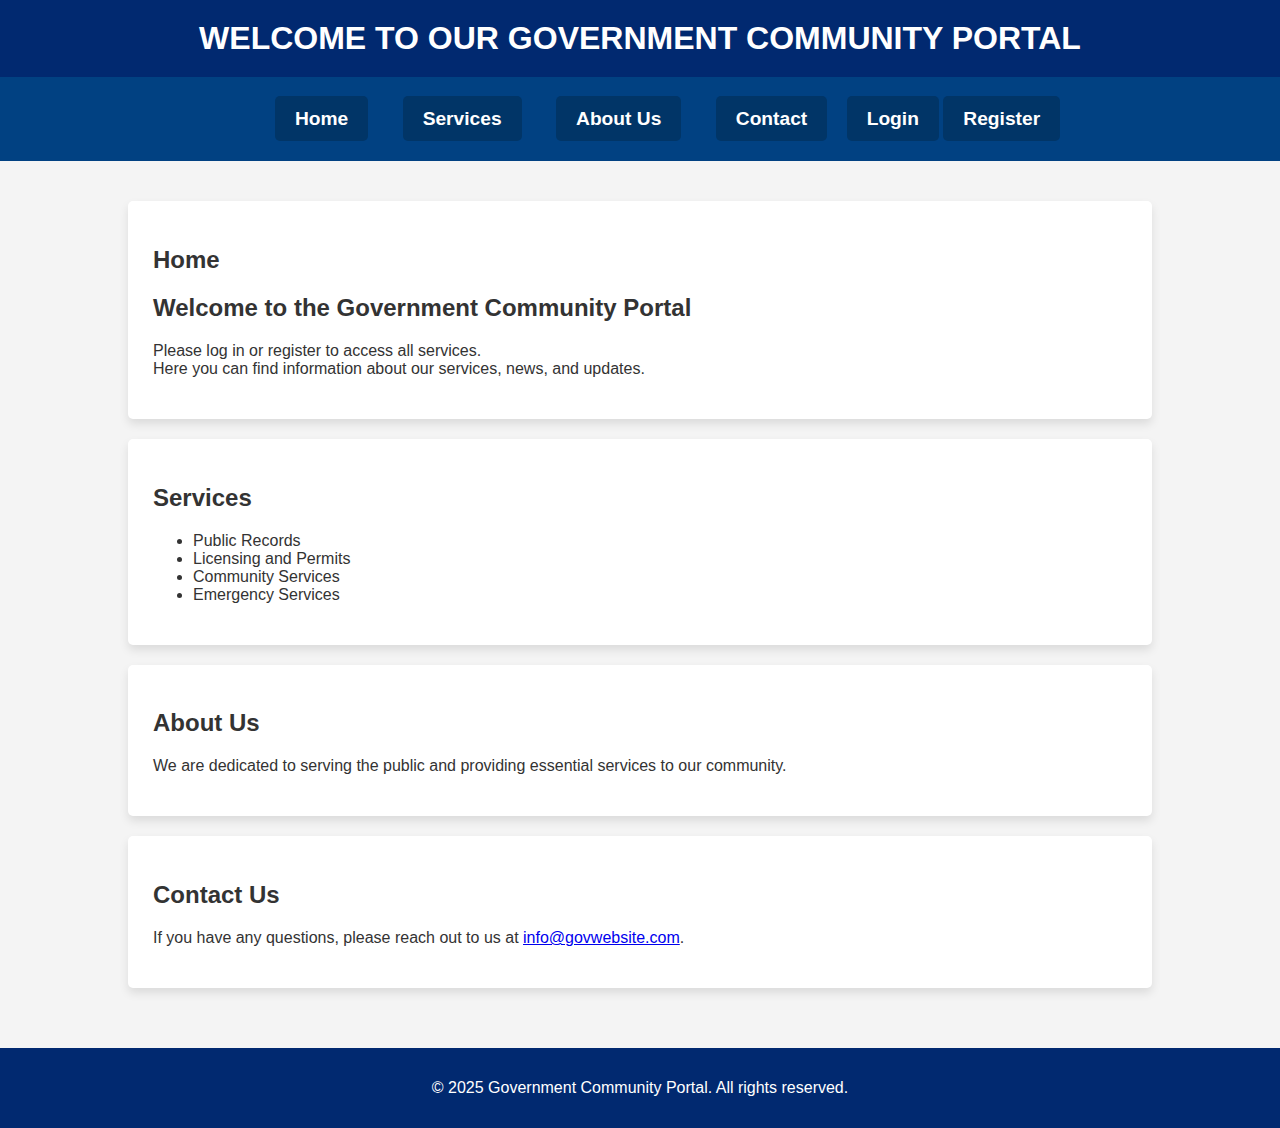
<file: Tech-a-thon/index.html>
<!DOCTYPE html>
<html lang="en">
<head>
    <meta charset="UTF-8">
    <meta name="viewport" content="width=device-width, initial-scale=1.0">
    <title>Government Community Portal</title>
    <link rel="stylesheet" href="style.css">
</head>
<body>

    <!--Header section-->
    <header>Welcome to Our Government Community Portal</header>
    <nav>

    <ul>
        <li><a href="#home">Home</a></li>
        <li><a href="#services">Services</a></li>
        <li><a href="#about">About Us</a></li>
        <li><a href="#contact">Contact</a></li>
        <a href="login.html">Login</a>
        <a href="signup.html">Register</a>
    </ul>
    </nav>



    <!--Main section-->
    <main>
    <div class="container">
        <section id="home">
            <h2>Home</h2>
            <h2>Welcome to the Government Community Portal</h2>
            <p>Please log in or register to access all services.<br>
                Here you can find information about our services, news, and updates.</p>
        </section>

        <section id="services">
            <h2>Services</h2>
            <ul>
                <li>Public Records</li>
                <li>Licensing and Permits</li>
                <li>Community Services</li>
                <li>Emergency Services</li>
            </ul>
        </section>

        <section id="about">
            <h2>About Us</h2>
            <p>We are dedicated to serving the public and providing essential services to our community.</p>
        </section>

        <section id="contact">
            <h2>Contact Us</h2>
            <p>If you have any questions, please reach out to us at <a href="mailto:info@govwebsite.com">info@govwebsite.com</a>.</p>
        </section>
    </main>
    </div>
    

    <!--Footer section-->
    <footer>
        <p>&copy; 2025 Government Community Portal. All rights reserved.</p>
    </footer>
    

</body>
</html>
</file>
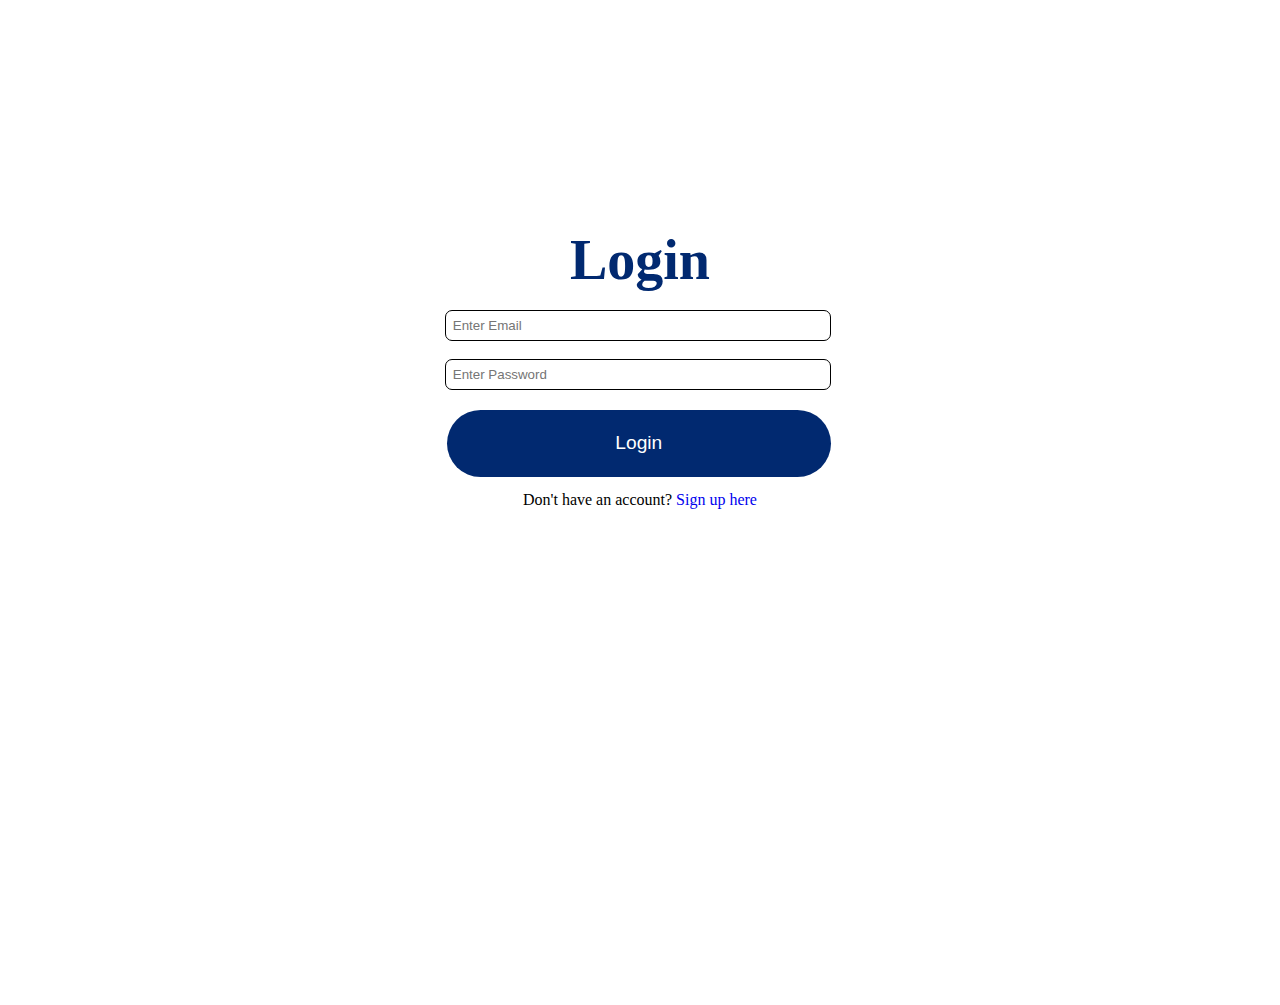
<file: Tech-a-thon/dashboard.html>
<!DOCTYPE html>
<html lang="en">
<head>
    <meta charset="UTF-8">
    <meta name="viewport" content="width=device-width, initial-scale=1.0">
    <title>Dashboard</title>
    <link rel="stylesheet" href="style.css">
</head>
<body>
    <header>Government Community Portal</header>
    <nav>
        <a href="dashboard.html">Dashboard</a>
        <a href="index.html" id="logout">Logout</a>
    </nav>

    <div class="container">
        <h2>Welcome to the Dashboard</h2>
        <p>Here, you can access all community services.</p>

        <section id="report">
            <h2>Report Issues</h2>
            <form>
                <input type="text" placeholder="Issue Title" required>
                <textarea placeholder="Describe the issue..." required></textarea>
                <button type="submit">Submit</button>
            </form>
        </section>

        <section id="events">
            <h2>Community Events</h2>
            <form>
                <input type="text" placeholder="Event Name" required>
                <input type="date" required>
                <textarea placeholder="Event Details..." required></textarea>
                <button type="submit">Post Event</button>
            </form>
        </section>

        <section id="services">
            <h2>Service Exchange</h2>
            <form>
                <input type="text" placeholder="Service Title" required>
                <textarea placeholder="Service Description..." required></textarea>
                <button type="submit">Submit</button>
            </form>
        </section>

        <section id="dashboard-content">
            <h2>Live Dashboard</h2>
            <button onclick="refreshDashboard()">Refresh</button>
            <p>Updated reports and events displayed here.</p>
        </section>
    </div>

    <script>
        if (localStorage.getItem('isLoggedIn') !== 'true') {
            alert('You must be logged in to access this page!');
            window.location.href = 'login.html';
        }

        document.getElementById('logout').addEventListener('click', function() {
            localStorage.removeItem('isLoggedIn');
            alert('You have been logged out!');
            window.location.href = 'index.html';
        });
    </script>
</body>
</html>
</file>
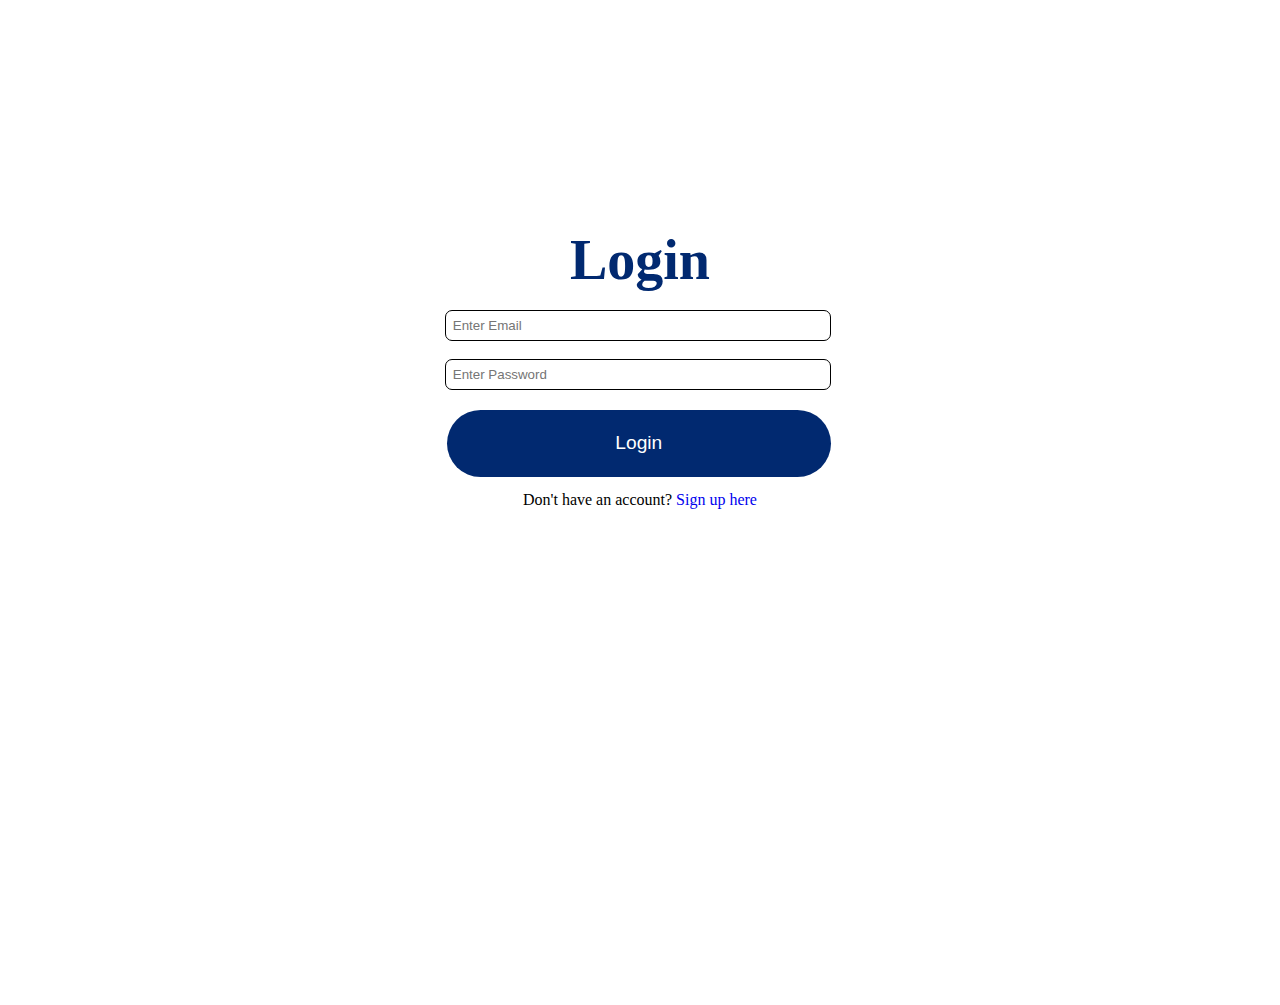
<file: Tech-a-thon/login.html>
<!DOCTYPE html>
<html lang="en">
<head>
    <meta charset="UTF-8">
    <meta name="viewport" content="width=device-width, initial-scale=1.0">
    <title>Login</title>
    <link rel="stylesheet" href="login.css">
</head>
<body>
    <div class="container">
        
        <form id="form">
            <h2>Login</h2><br>
            <input type="email" id="email" placeholder="Enter Email" required>
            <br><br>
            <input type="password" id="password" placeholder="Enter Password" required>
            <button type="submit">Login</button>
        
        <p>Don't have an account? <a href="signup.html">Sign up here</a></p>
    </div>
</form>

    <script>
        document.getElementById('loginForm').addEventListener('submit', function(event) {
            event.preventDefault();
            const email = document.getElementById('email').value;
            const password = document.getElementById('password').value;

            const storedEmail = localStorage.getItem('userEmail');
            const storedPassword = localStorage.getItem('userPassword');

            if (email === storedEmail && password === storedPassword) {
                localStorage.setItem('isLoggedIn', 'true');
                alert('Login successful! Redirecting to Dashboard...');
                window.location.href = 'dashboard.html';
            } else {
                alert('Invalid credentials! Please try again.');
            }
        });
    </script>
</body>
</html>
</file>
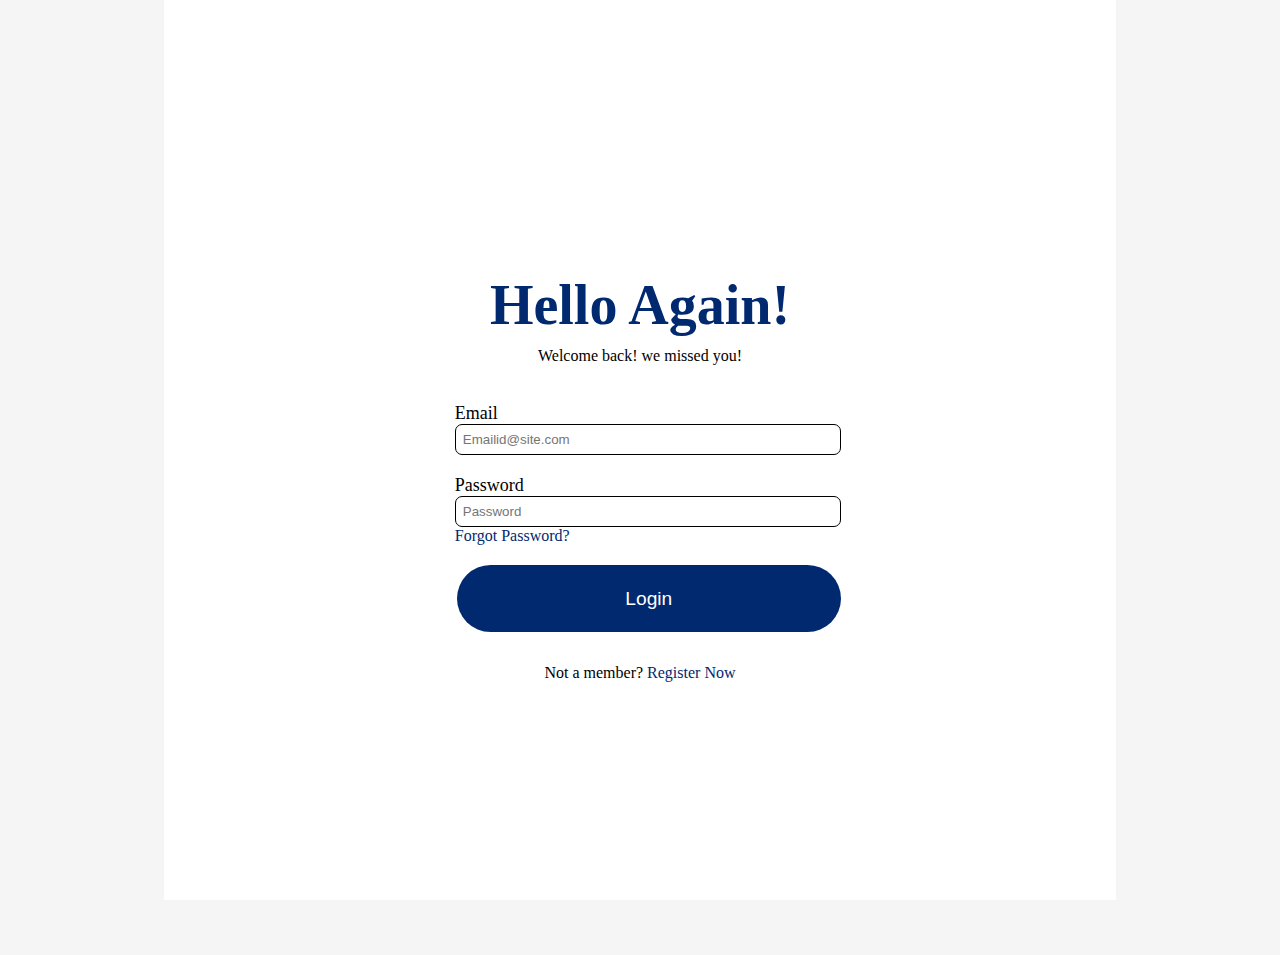
<file: Tech-a-thon/SignUpPage.html>
<!DOCTYPE html>
<html lang="en">
<head>
    <meta charset="UTF-8">
    <meta name="viewport" content="width=device-width, initial-scale=1.0">
    <title>Login Page</title>
    <link rel="stylesheet" href="sign.css">
    <style>
        body{
            background-color: whitesmoke;
            
        }
        a{
            text-decoration: none;
            color:  #012970;
        }
        
    </style>
</head>
<body>
    <div class="container">

    <div><h1>Hello Again!</h1>
        <p>Welcome back! we missed you!</p>

        <br>
    <div id="Forgot Password">
    <form action="">
        <label>Email</label>
        
        <input class="input-text" type="email" id="ForgotPasswordEmail" placeholder="Emailid@site.com">
        <br>
        <label>Password</label>
        
        <input class="input-text" type="password" placeholder="Password" id="ForgotId">
        <br>
        
        
        
        <font color="black"><a href="#">Forgot Password?</a></font>
         
        <br>
   

        
        <button type="button">Login</button>
    </div>
    </form>
    <br>
    
    
    <p>Not a member? <a href="#"><font color=" #012970" text-decoration="none">Register Now</font></a></p>
    
    </div>
    
    </div>


</body>
</html>
</file>
<file: Tech-a-thon/style.css>
/* General Styling */
body {
    font-family: 'Arial', sans-serif;
    margin: 0;
    padding: 0;
    background-color: #f4f4f4;
    color: #333;
}

/* Header */
header {
    background: #012970;
    color: white;
    padding: 20px;
    text-align: center;
    font-size: 2em;
    font-weight: bold;
    text-transform: uppercase;
}

/* Navigation Bar */
nav {
    background: #014182;
    padding: 15px;
    display: flex;
    justify-content: center;
    gap: 15px;
    position: sticky;
    top: 0;
    z-index: 1000;
}

nav a {
    color: white;
    padding: 12px 20px;
    text-decoration: none;
    font-size: 1.2em;
    font-weight: bold;
    background: #013567;
    border-radius: 5px;
    transition: 0.3s ease;
}
nav ul li {
    display: inline;
    margin: 0 15px;
}

nav ul li a {
    color: white;
    text-decoration: none;
}

nav a:hover,
nav a.active {
    background: #011f4b;
}

/* Container */
.container {
    width: 80%;
    margin: auto;
    overflow: hidden;
    padding: 20px;
}

/* Sections */
section {
    background: white;
    margin: 20px 0;
    padding: 25px;
    border-radius: 5px;
    box-shadow: 0px 5px 10px rgba(0, 0, 0, 0.1);
}

/* Forms */
form {
    display: flex;
    flex-direction: column;
}

input,
textarea {
    margin: 10px 0;
    padding: 12px;
    border: 1px solid #ccc;
    border-radius: 5px;
    font-size: 1em;
    width: 100%;
}

button {
    background: #014182;
    color: white;
    border: none;
    cursor: pointer;
    font-size: 1.1em;
    padding: 12px;
    margin-top: 10px;
    transition: 0.3s ease;
}

button:hover {
    background: #012970;
}

/* Dashboard Section */
#dashboard-content {
    background: #eef5ff;
    padding: 15px;
    border-radius: 5px;
    font-weight: bold;
    text-align: center;
}

/* Footer */
footer {
    background: #012970;
    color: white;
    text-align: center;
    padding: 15px;
    margin-top: 20px;
}
</file>
<file: Tech-a-thon/login.css>
*{
    margin: 0;
    padding: 0;
    overflow: hidden;
    
}
body{
    height: 100vh;
    width: 100vw;
}
a{
    text-decoration: none;
}
h2{
    color:  #012970;
    font-size: 3.5rem;
    text-align: center;
}
.container{
       
        background-color: white;
        margin: auto;
        width: 70vw;
        height: 100vh;
        border: 2px solid white;
        align-items: flex-end;
        justify-items: center;
        justify-content: center;
        margin-top: 50px;
        padding: 1.6rem;
        align-items: center;
       
        
}

form{
    width: 30.5vw;
    padding: auto;
    margin-top: 150px;
    
    

}



form input{
    width: 28.9vw;
    padding: 7px;
    border: none;
    border: 1px solid;
    border-radius: 7px;

}


p{
    text-align: center;
    padding-top: 10px;
    text-decoration: none;
    
}



button{
    cursor: pointer;
    position: center;
    margin-right: 120px ;
    text-align: center;
    justify-content: center;
    border: none;
    color: white;
    padding: 20px;
    width: 30vw;
    text-decoration: none;
    display: inline-block;
    font-size: 1.2rem;
    margin: 4px 2px;
    margin-top: 20px;
    height: 7.5vh;
    border-radius: 10cm;
    background-color:  #012970;
    
}


button:hover{
    cursor: pointer;
    background: #1c4e68;
  
    
}
</file>
<file: Tech-a-thon/sign.css>
*{
    margin: 0;
    padding: 0;
    overflow: hidden;
    
}
body{
    height: 100vh;
    width: 100vw;
}

h1{
    color:  #012970;
    font-size: 3.5rem;
    text-align: center;
}

.container{
   
        background-color: white;
        margin: auto;
        width: 70vw;
        height: 100vh;
        border: 2px solid white;
        align-items: flex-end;
        justify-items: center;
        justify-content: center;
        display: flex;
        padding: 1.6rem;
        align-items: center;
       
        
}

form{
    width: 30.5vw;
    margin-left: 20px;
    
    padding: auto;
    

}

form label{
    
    display: flex;
    margin-top: 20px;
    font-size: 18px;

}

form input{
    width: 28.9vw;
    padding: 7px;
    border: none;
    border: 1px solid;
    border-radius: 7px;

}


p{
    text-align: center;
    padding-top: 10px;
    text-decoration: none;
    
}



button{
    cursor: pointer;
    position: center;
    margin-right: 120px ;
    text-align: center;
    justify-content: center;
    border: none;
    color: white;
    padding: 20px;
    width: 30vw;
    text-decoration: none;
    display: inline-block;
    font-size: 1.2rem;
    margin: 4px 2px;
    margin-top: 20px;
    height: 7.5vh;
    border-radius: 10cm;
    background-color:  #012970;
    
}


button:hover{
    cursor: pointer;
    background: #1c4e68;
  
    
}
</file>
